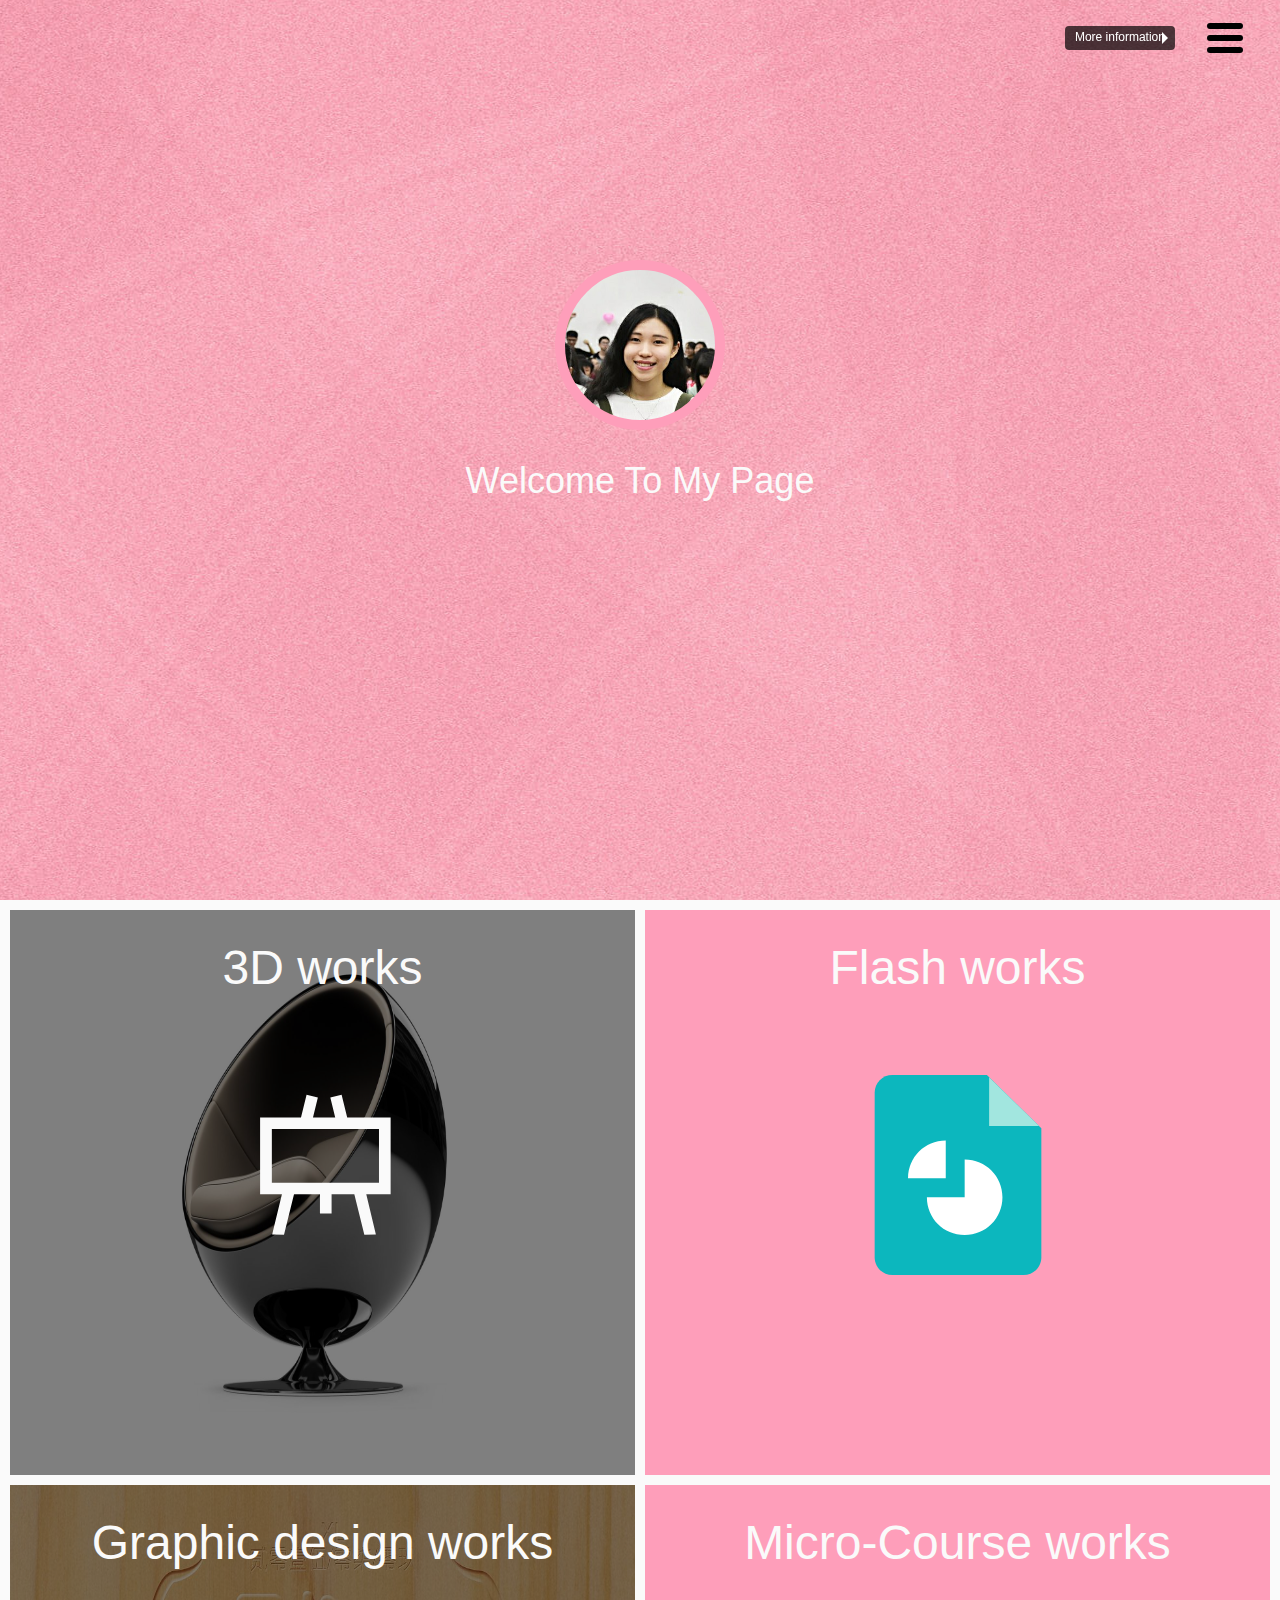
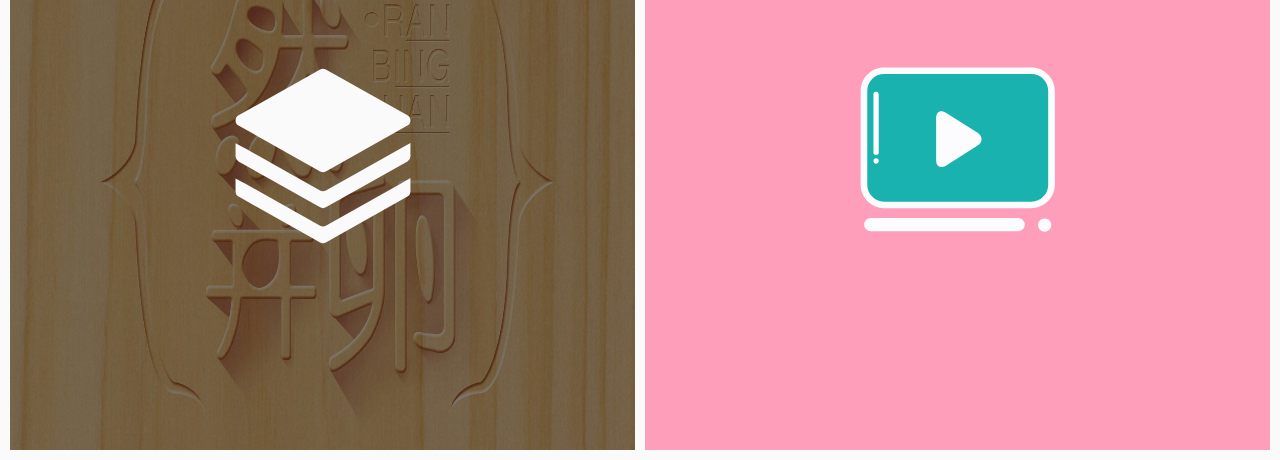
<file: index.html>
﻿<!DOCTYPE html>
<html lang="en">
<head>
  <meta charset="UTF-8">
  <meta name="viewport" content="width=device-width, initial-scale=1.0">
  <meta http-equiv="X-UA-Compatible" content="ie=edge">
  <title>Angel‘s Pages</title>
  <link rel="stylesheet" href="./css/init.css">
  <link rel="stylesheet" href="./css/main.css">
</head>
<style>
  /*吐司样式*/
		.yg-toast{
			position: fixed;
			background: rgba(0,0,0,.7);
			border-radius: 4px;
			top: 50px;
			right:50px;
			transform: translate(-50%,-50%);
			max-width: 60%;
			text-align: center;
			transition: all .1s;
    }
    .yg-toast:before{
      border: solid transparent;
      content: ' ';
      height: 0;
      left: 88%;
      position: absolute;
      width: 0;
      border-width: 6px;
      border-left-color: #fff;
      top: 6px;
    }
		.yg-toast-text{
			color: #fff;
			padding: 4px 10px;
		    padding-bottom: 6px;
		}
</style>

<body ng-app="myapp" ng-controller="ngCtrl">
  <div class="Home_pageContainner">
    <!--粉色主盒-->
    <div class="ContentBox MainBox">
      <div class="HeaderTop">
        <h3></h3>
        <svg t="1544606840153" class="icon"  onclick="changeBurger(event)" viewBox="0 0 1228 1024" version="1.1" xmlns="http://www.w3.org/2000/svg" p-id="2649" xmlns:xlink="http://www.w3.org/1999/xlink" width="43.171875" height="36"><defs><style type="text/css"></style></defs><path d="M85.333333 85.333333h853.333334a85.333333 85.333333 0 0 1 0 170.666667H85.333333a85.333333 85.333333 0 0 1 0-170.666667z m0 341.333334h853.333334a85.333333 85.333333 0 0 1 0 170.666666H85.333333a85.333333 85.333333 0 0 1 0-170.666666z m0 341.333333h853.333334a85.333333 85.333333 0 0 1 0 170.666667H85.333333a85.333333 85.333333 0 0 1 0-170.666667z" p-id="2650"></path></svg>
      </div>

      <div class="Avatar">

      </div>

      <div class="Introduction">
         <h1>Welcome To My Page</h1>
      </div>
    </div>

    <div class="ContentBox White CompareBox4">
      <div class="unit4">
        <div class="text-model" onclick="window.location.href='3d.html'">
            <div class="header">3D works</div>
            <svg t="1544374847860" class="icon" viewBox="0 0 1024 1024" version="1.1" xmlns="http://www.w3.org/2000/svg" p-id="1282" xmlns:xlink="http://www.w3.org/1999/xlink" width="200" height="200"><defs><style type="text/css"></style></defs><path d="M858.24026399 217.04494804h-222.32269583l-28.6364128-115.58697533-57.79348768 14.31820642 24.99177846 101.26876891h-113.7646582l24.9917785-101.26876891-57.7934877-14.31820642-28.63641279 115.58697533h-209.30614454V610.92578971h111.68200994L251.66897446 816.58729989l60.65712894 1.56198617L363.61131545 610.92578971h132.76882304v97.62413459h59.61580482V610.92578971h116.36796841l51.28521207 207.22349635 59.09514279-1.56198617-49.20256385-205.40117915H858.24026399V217.04494804z m-59.61580484 334.52536784H250.10698831V276.66075291H798.62445915v274.90956297z" fill="#FAFAFA" p-id="1283"></path></svg>
        </div>
      </div>
      <div class="Sakura unit4" onclick="window.location.href='Courseware.html'">
          <div class="header">Flash works</div>
          <svg t="1544375299036" class="icon" viewBox="0 0 1024 1024" version="1.1" xmlns="http://www.w3.org/2000/svg" p-id="2134" xmlns:xlink="http://www.w3.org/1999/xlink" width="200" height="200"><defs><style type="text/css"></style></defs><path d="M659.911111 0H176.355556C125.155556 0 85.333333 39.822222 85.333333 91.022222v841.955556c0 51.2 39.822222 91.022222 91.022223 91.022222h671.288888c51.2 0 91.022222-39.822222 91.022223-91.022222V273.066667L659.911111 0z" fill="#0CB7BE" p-id="2135"></path><path d="M546.133333 819.2c-108.088889 0-193.422222-85.333333-193.422222-193.422222h193.422222V432.355556c108.088889 0 193.422222 85.333333 193.422223 193.422222s-85.333333 193.422222-193.422223 193.422222z" fill="#FFFFFF" p-id="2136"></path><path d="M256 529.066667c0-108.088889 85.333333-193.422222 193.422222-193.422223v193.422223H256z" fill="#FFFFFF" p-id="2137"></path><path d="M671.288889 261.688889V11.377778l256 250.311111h-256z" fill="#A2E6DF" p-id="2138"></path></svg>
      </div>
      <div class="unit4">
          <div class="text-model" onclick="window.location.href='Flatwork.html'">
              <div class="header">Graphic design works</div>
              <svg t="1544376679028" class="icon" viewBox="0 0 1024 1024" version="1.1" xmlns="http://www.w3.org/2000/svg" p-id="5479" xmlns:xlink="http://www.w3.org/1999/xlink" width="200" height="200"><defs><style type="text/css"></style></defs><path d="M526.632 99.58l417.792 235.008a29.928 29.928 0 0 1 0 52.168l-417.792 235.008a29.928 29.928 0 0 1-29.344 0L79.496 386.76a29.928 29.928 0 0 1 0-52.168l417.792-235.008a29.928 29.928 0 0 1 29.344 0z m433.032 626.184a29.928 29.928 0 0 1-15.24 24.924l-417.792 235.008a29.928 29.928 0 0 1-29.344 0L79.496 750.688a29.912 29.912 0 0 1-15.252-25.368l-0.008 0.008v-68.024l45.292 24.32 0.08-0.04 3.188 1.796 0.392 0.208-0.008 0.008 384.108 216.06a29.928 29.928 0 0 0 29.344 0l387.02-217.7 46.012-26.22v67.784c0.028 0.74 0.028 1.48 0 2.224v0.02z m0-180a29.928 29.928 0 0 1-15.24 24.924l-417.792 235.008a29.928 29.928 0 0 1-29.344 0L79.496 570.688a29.912 29.912 0 0 1-15.252-25.368l-0.008 0.008v-68.024l45.292 24.32 0.08-0.04 3.188 1.796 0.392 0.208-0.008 0.008 384.108 216.06a29.928 29.928 0 0 0 29.344 0l387.02-217.7 46.012-26.22v67.784c0.028 0.74 0.028 1.48 0 2.224v0.02z" fill="#FAFAFA" p-id="5480"></path></svg>
          </div>
      </div>
      <div class="Sakura unit4" onclick="window.location.href='Microlesson.html'">
          <div class="header">Micro-Course works</div>
          <svg t="1544375673112" class="icon" viewBox="0 0 1024 1024" version="1.1" xmlns="http://www.w3.org/2000/svg" p-id="3121" xmlns:xlink="http://www.w3.org/1999/xlink" width="200" height="200"><defs><style type="text/css"></style></defs><path d="M887.98245925 105.19134815H133.34755555c-56.43377778 0-103.8866963 45.14702222-103.8866963 103.8866963V690.40355555c0 56.43377778 45.14702222 103.8866963 103.8866963 103.8866963h754.6349037c56.43377778 0 103.8866963-45.14702222 103.8866963-103.8866963V209.19940741c0.12136297-56.55514075-47.33155555-104.00805925-103.8866963-104.00805926" fill="#19B2AF" p-id="3122"></path><path d="M887.98245925 89.41416297H133.34755555c-65.536 0-119.78524445 54.24924445-119.78524444 119.78524444V690.40355555c0 65.536 54.24924445 119.78524445 119.78524444 119.78524445h754.6349037c65.536 0 119.78524445-54.24924445 119.78524445-119.78524445V209.19940741c0-65.536-54.24924445-119.78524445-119.78524445-119.78524444zM973.90743703 690.40355555c0 47.45291852-38.47205925 85.92497778-85.80361481 85.92497778H133.34755555c-47.45291852 0-85.92497778-38.3506963-85.92497777-85.92497778V209.19940741c0-47.45291852 38.47205925-85.92497778 85.92497777-85.92497778h754.6349037c47.45291852 0 85.80361482 38.47205925 85.80361483 85.92497778V690.40355555z m0 0" fill="#FCFCFF" p-id="3123"></path><path d="M612.36717037 423.76912592l-160.44183704-101.70216295c-29.36983703-18.08308148-51.94334815-6.79632592-51.94334815 27.06394073v214.69108148c0 33.86026667 22.57351111 45.14702222 51.94334815 27.06394074l160.44183704-101.70216295c27.06394075-17.96171852 27.06394075-47.33155555 0-65.41463705zM817.95602963 859.94761482h-752.45037038c-18.08308148 0-33.86026667 15.77718518-33.86026666 33.86026666 0 20.38897778 15.77718518 33.86026667 33.86026666 33.86026667H820.26192592c18.08308148 0 33.86026667-15.77718518 33.86026667-33.86026667 0-18.08308148-15.77718518-33.86026667-36.16616296-33.86026666zM921.84272592 896.11377778c0 12.1362963 6.43223703 23.30168889 16.99081483 29.36983704 10.43721482 6.06814815 23.42305185 6.06814815 33.86026666 0 10.43721482-6.06814815 16.99081482-17.23354075 16.99081481-29.36983704s-6.43223703-23.30168889-16.99081481-29.36983703c-10.43721482-6.06814815-23.42305185-6.06814815-33.86026666 0-10.43721482 6.06814815-16.99081482 17.23354075-16.99081483 29.36983703z m0 0" fill="#FCFCFF" p-id="3124"></path><path d="M94.8754963 213.68983703h-4.49042963c-6.79632592 0-11.28675555 4.49042963-11.28675556 11.28675556v300.4946963c0 6.79632592 4.49042963 11.28675555 11.28675556 11.28675556h4.49042963c6.79632592 0 11.28675555-4.49042963 11.28675555-11.28675556V227.28248889c0-6.79632592-4.49042963-13.59265185-11.28675555-13.59265186z m0 0M79.09831111 568.43377778c0 7.5245037 6.06814815 13.59265185 13.59265186 13.59265185 7.5245037 0 13.59265185-6.06814815 13.59265185-13.59265185 0-7.5245037-6.06814815-13.59265185-13.59265185-13.59265186-7.5245037 0-13.59265185 6.06814815-13.59265186 13.59265186z m0 0" fill="#FCFCFF" p-id="3125"></path></svg>
      </div>
    </div>
<!--
    <div class="ContentBox SecondWhite">

    </div> -->

    <ul class="BurgerBox" id="Burger">
      <li onclick="window.location.href='H5QRcode.html'">H5 Works</li>
      <li onclick="window.location.href='MoreVideo.html'">More videos</li>
      <li onclick="alert('正在开发中')">Still developping</li>
    </ul>

  </div>

  <!--吐司toast-->

  <script src="./js/angular.min.js"></script>
  <script src="https://mockjs.com/dist/mock.js"></script>
  <script>
      var app = angular.module('myapp', []);
      app.controller("ngCtrl",['$scope','$http',function($scope,$http){
        $scope.picList = [];
        $http({
          url:'https://test.com',
          method:'get',
        }).success(function(response){
          // $scope.picList = response;
          console.log($scope.picList);
        });
      }]);

      var obj = {'aa':'11', 'bb':'22', 'cc':'33', 'dd':'44'};
      var Random = Mock.Random;
      // Mock响应模板
      Mock.mock('https://test.com', {
          "user|5-8": [{   // 随机生成1到3个数组元素
              'name': '@cname',  // 中文名称
              'id|+1': 88,    // 属性值自动加 1，初始值为88
              'age|18-28': 0,   // 18至28以内随机整数, 0只是用来确定类型
              'birthday': '@date("yyyy-MM-dd")',  // 日期
              'city': '@city(true)',   // 中国城市
              'color': '@color',  // 16进制颜色
              'isMale|1': true,  // 布尔值
              'isFat|1-2': true,  // true的概率是1/3
              'fromObj|2': obj,  // 从obj对象中随机获取2个属性
              'fromObj2|1-3': obj,  // 从obj对象中随机获取1至3个属性
              'brother|1': ['jack', 'jim'], // 随机选取 1 个元素
              'sister|+1': ['jack', 'jim', 'lily'], // array中顺序选取元素作为结果
              'friends|2': ['jack', 'jim'], // 重复2次属性值生成一个新数组
              'image': Random.image('200x200', '#50B347', '#FFF', 'Mock.js'),
          }]
      });
      var bugflag = false;
      //汉堡菜单栏
      function changeBurger(event){
        var Burger = document.getElementById('Burger');
        event.stopPropagation()
        if(bugflag){
          Burger.style.display = 'none';
          bugflag = false;
        }else{
          Burger.style.display = 'block';
          bugflag = true;
        }
      }
      //文档的点击事件
      document.onclick = function(){
        var Burger = document.getElementById('Burger');
        Burger.style.display = 'none';
        bugflag = false;
      }
  </script>
<script type="text/javascript">
  //吐司
	//立即执行函数
	(function(window , undefined ){
		var Ygtoast = function(){ //构造函数大驼峰命名法
		};
		Ygtoast.prototype={  //prototype 属性使您有能力向对象添加属性和方法。
			create: function(str,duration) {
				let self = this;
				var toastHtml = '';
				var toastText = '<div class="yg-toast-text">'+str+'</div>';
				toastHtml = '<div class="yg-toast">'+toastText+'</div>';
				if(document.querySelector(".yg-toast"))return;    //当还没hide时禁止重复点击
				document.body.insertAdjacentHTML('beforeend', toastHtml);
				duration == null ? duration=2000 : '';  //如果toast没有加上时间，默认2000毫秒；
	            self.show();
	            setTimeout(function(){
                    self.hide();
                }, duration);
			},
			show:function(){
				let self = this;
	            document.querySelector(".yg-toast").style.display = "block";
	            document.querySelector(".yg-toast").style.marginTop =  "-"+Math.round(document.querySelector(".yg-toast").offsetHeight/2)+"px";
	            if(document.querySelector(".yg-toast"))return;
			},
			hide:function(){
				var self = this;
	            if(document.querySelector(".yg-toast")){
	                document.querySelector(".yg-toast").parentNode.removeChild(document.querySelector(".yg-toast"));
	            }
			},
			toast:function(str,duration){
				var self = this;
				return self.create(str,duration);
			}
		};
		window.Ygtoast = Ygtoast;
	}(window));

	// 以上是造轮子

	// 调用
	var yg = new Ygtoast();
	yg.toast("More information",2000);
</script>
</body>
</html>
</file>
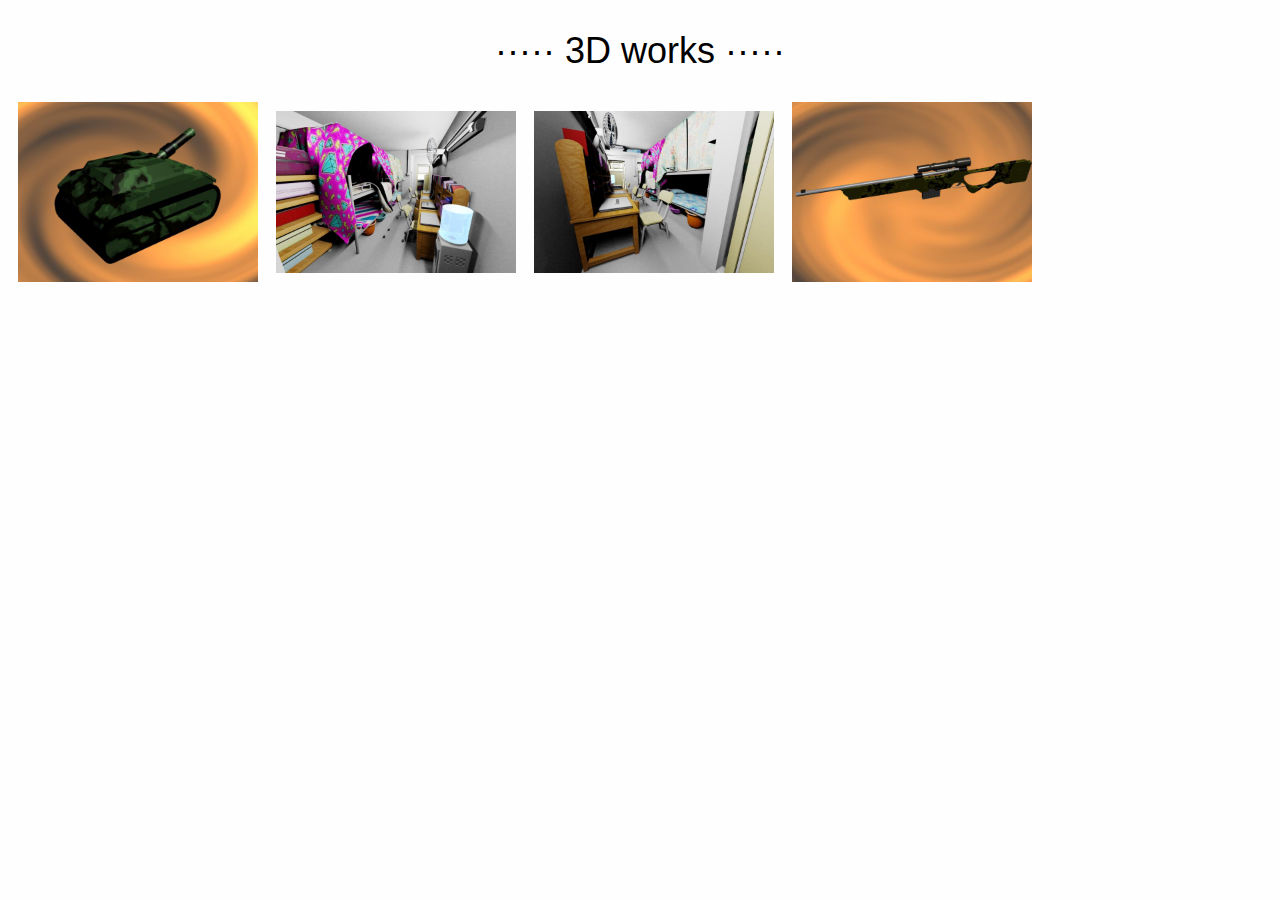
<file: 3d.html>
﻿<!DOCTYPE html>
<html lang="en">
<head>
    <meta charset="UTF-8">
    <meta name="viewport" content="width=device-width, initial-scale=1.0">
    <meta http-equiv="X-UA-Compatible" content="ie=edge">
    <title>Document</title>
    <link rel="stylesheet" href="./css/init.css">
    <link rel="stylesheet" href="./css/main.css">
    <link rel="stylesheet" href="./css/3d.css">
    <link href="./css/photoviewer.css" rel="stylesheet">
</head>
<body>
    <div class="3d-content" ng-app="myapp" ng-controller="ngCtrl">
        <div class="ContentBox SecondWhite">
            <h4>·····&nbsp3D works&nbsp·····</h4>
            <div class="threeDPictureWall">
                <img data-gallery="jquery" data-src="./media/3D作品/坦克.jpg" src="./media/3D作品/坦克.jpg">
                <img data-gallery="jquery" data-src="./media/3D作品/宿舍3.jpg" src="./media/3D作品/宿舍3.jpg">
                <img data-gallery="jquery" data-src="./media/3D作品/宿舍4.jpg" src="./media/3D作品/宿舍4.jpg">
                <img data-gallery="jquery" data-src="./media/3D作品/枪3.jpg" src="./media/3D作品/枪3.jpg">
            </div>
          </div>
    </div>
    <script src="./js/jquery-1.12.4.min.js"></script>
    <script src="./js/photoviewer.js"></script>
    <script>
    var items = [
        {
            src: './media/3D作品/坦克.jpg', // path to image
            title: 'Image Caption 1' // If you skip it, there will display the original image name(image1)
        },
        {
            src: './media/3D作品/宿舍3.jpg',
            title: 'Image Caption 2'
        },
        {
            src: './media/3D作品/宿舍4.jpg',
            title: 'Image Caption 3'
        },
        {
            src: './media/3D作品/枪3.jpg',
            title: 'Image Caption 4'
        }
    ];
    var options = {
        index: 0 // this option means you will start at first image
    };
    $('[data-gallery=jquery]').photoviewer(options);
    </script>
</body>
</html>
</file>
<file: css/init.css>
html {overflow-y:scroll;} 
body {margin:0; padding:29px00; font:12px"\5B8B\4F53",sans-serif;background:#ffffff;} 
div,dl,dt,dd,ul,ol,li,h1,h2,h3,h4,h5,h6,pre,form,fieldset,input,textarea,blockquote,p{padding:0; margin:0;} 
table,td,tr,th{font-size:12px;} 
li{list-style-type:none;} 
img{vertical-align:top;border:0;} 
ol,ul {list-style:none;} 
h1,h2,h3,h4,h5,h6{font-size:12px; font-weight:normal;} 
address,cite,code,em,th {font-weight:normal; font-style:normal;}
*{
    font-family: "Helvetica Neue",Helvetica,"PingFang SC","Hiragino Sans GB","Microsoft YaHei","微软雅黑",Arial,sans-serif;
    margin: 0;
    padding: 0;
}
</file>
<file: css/main.css>
*,p{
  margin: 0;
  padding: 0;
  font-family: "Helvetica Neue",Helvetica,"PingFang SC","Hiragino Sans GB","Microsoft YaHei","微软雅黑",Arial,sans-serif;
  overflow-x: hidden;
}
body{
  width: 100%;
}
h3{
  font-size: 24px;

}

/*公共样式*/
.Home_pageContainner{
  position: relative;
  width: 100%;
}

.ContentBox{
  width: 100%;
  height:100vh;
  min-height: 600px;
}

.Sakura{
  background-color: #fe9eba;
}

.White{
  background-color: #FAFAFA;
}

.Yellow{
  background-color: #FFDE01;
}

.Skyblue{
  background-color: #87ceeb
}

.SecondWhite{
  background-color: #FFFEFF;
}

.ThirdWhite{
  background-color: #FFFFFF;
}

/*头部样式*/
.HeaderTop{
  display: flex;
  width: 100%;
  flex-direction: row;
  flex-wrap: nowrap;
  justify-content: space-between;
  align-items: center;
}
.HeaderTop svg:hover{
  fill: White;
}
.HeaderText{
  line-height: 50px;
  font-weight: normal;
  margin:20px 0 0 30px;
  border-top: 2px solid #000000;
  border-bottom: 2px solid #000000;
}
.HeaderTop svg{
  margin: 20px 30px 0 0;
  cursor: pointer;
}
.BurgerBox{
  position: absolute;
  display: none;
  top: 65px;
  right: 30px;
  max-width: 240px;
  transition: transform ease-in-out 0.3s,box-shadow .3s ease-in-out;
  background-color: rgba(0,0,0,0.8);
  box-shadow: 0 1px 3px rgba(0,0,0,.02), 0 4px 8px rgba(0,0,0,.02);
  border-radius: 3px;
  overflow: hidden;
  -moz-box-shadow: 0 1px 3px rgba(0,0,0,.02),0 4px 8px rgba(0,0,0,.02);
  -webkit-box-shadow: 0 1px 3px rgba(0,0,0,.02), 0 4px 8px rgba(0,0,0,.02);
}
.BurgerBox li{
  font-size: 16px;
  text-align: center;
  cursor: pointer;
  color: #FAFAFA;
  padding: 15px 42px;
  transition: transform ease-in-out 0.3s,box-shadow .3s ease-in-out
  
}
.BurgerBox li:hover{
   background-color: #FAFAFA;
   color: #999999;
}
.MainBox{
  background:url("../images/backgroundImage.jpg") center center no-repeat;
}
/*用户头像*/
.Avatar{
  position: absolute;
  left: 50%;
  top: 300px;
  transform: translateX(-50%);
  margin-top: -40px;
  width: 150px;
  height: 150px;
  border-radius: 100px;
  border: 10px solid #fe9eba;
  background: url('../images//Avatar.jpg') no-repeat -50px -30px;
  background-size: 200%;
}

.Introduction{
  position: absolute;
  left: 50%;
  top: 450px;
  text-align: center;
  transform: translateX(-50%);
  width: 60%;
  padding: 10px 20px;
}

.Introduction h1{
  font-size: 36px;
  color: #FAFAFA;
}

.CompareBox4{
  height: auto;
  display: flex;
  flex-direction: row;
  flex-wrap: wrap;
  flex-direction: row;
  justify-content: flex-start;
  align-items: center;
}
.CompareBox4 .unit4{
  border-color: #FAFAFA;
  border-style: solid;
  border-width: 5px;
  box-sizing:border-box;
}
.Whitemodel{
  position: absolute;
  display: none;
  width: 100%;
  height: 100%;
  top: 0;
  left: 0;
  z-index: 1000;
  background-color: rgba(255,255,255,1);
}
.maxModel{
  position: absolute;
  display: none;
  width: 100%;
  height: 100%;
  top: 0;
  left: 0;
  background-color: rgba(0,0,0,1);
}
.CompareBox4 .Sakura{
  display: flex;
  flex-direction: column;
  justify-content: flex-start;
  align-items: center; 
}
.CompareBox4 .unit4 .text-model{
  display: flex;
  flex-direction: column;
  justify-content: flex-start;
  align-items: center;
  width: 100%;
  height: 100%;
  z-index: 100;
  background-color:  rgba(0,0,0,0.5);
}
.unit4 .header{
  color: #FAFAFA;
  font-size: 48px;
  font-weight: 300;
  padding-top: 30px;
}
.unit4 svg{
  margin-top: 80px;
  cursor: pointer;
}
.unit4:nth-child(1){
  background: url('../images/3d.jpg') center center no-repeat;
  background-size:100% 100%;
}
.unit4:nth-child(3){
  background: url('../images/3th.jpg') center center no-repeat;
  background-size:100% 100%;
}
.unit4 .header .Title-detail{

}
.PictureWall{
  width: 100%;
  display: flex;
  flex-direction: row;
  flex-wrap: nowrap;
  justify-content: flex-start;
  align-items: flex-start;
}
.SecondWhite h4{
  width: 100%;
  font-size: 36px;
  text-align: center;
  padding:  30px 0;
}

.pin{
  box-shadow: 0 1px 3px rgba(0,0,0,.02), 0 4px 8px rgba(0,0,0,.02);
  border-radius: 3px;
  overflow: hidden;
  -webkit-transition: transform .15s ease-in-out,box-shadow .15s ease-in-out;
  -moz-box-shadow: 0 1px 3px rgba(0,0,0,.02),0 4px 8px rgba(0,0,0,.02);
  -webkit-box-shadow: 0 1px 3px rgba(0,0,0,.02), 0 4px 8px rgba(0,0,0,.02);
}
/*h5页面*/
.QRcode{
  width: 360px;
  height: 360px;
  position: absolute;
  padding: 15px;
  top: 50%;
  left: 50%;
  transform: translateX(-50%) translateY(-50%);
}
.QRcode img{
  max-width: 100%;
  max-height: 100%;
}

/*媒体查询*/
@media (max-width: 768px){
  .unit4{
    width: 100%;
    height: 420px;
    border-width: 10px;
  }
  .unit4 .header{
    color: #FAFAFA;
    font-size: 36px;
    padding-top: 20px;
  }
  .unit4 svg{
    margin-top: 40px;
  }
}


@media (min-width: 768px){
  .unit4{
    width: 50%;
    height: 580px;
  }
  .unit4 .header{
    color: #FAFAFA;
    font-size: 48px;
    padding-top: 30px;
  }
  .unit4 svg{
    margin-top: 80px;
  }
  .CompareBox4 .unit4:nth-child(2),.CompareBox4 .unit4:nth-child(4){
    border-right-width: 10px;
  }
  .CompareBox4 .unit4:nth-child(1),.CompareBox4 .unit4:nth-child(3){
    border-left-width: 10px;
  }
  .CompareBox4 .unit4:nth-child(1),.CompareBox4 .unit4:nth-child(2){
    border-top-width: 10px;
  }
  .CompareBox4 .unit4:nth-child(3),.CompareBox4 .unit4:nth-child(4){
    border-bottom-width: 10px;
  }
}
</file>
<file: css/3d.css>
.threeDPictureWall{
    display: flex;
    flex-direction: row;
    flex-wrap: wrap;
    justify-content: flex-start;
    align-items: center;
}
.threeDPictureWall img{
    max-width: 240px;
    max-height: 180px;
    margin-left: 18px;
}

@media (max-width: 890px){
    .threeDPictureWall{
        justify-content: center;
    }
    .threeDPictureWall img{
        margin-bottom: 10px;
    }
}

@media (min-width: 890px){
    .threeDPictureWall{
        justify-content: flex-start;
    }
    .threeDPictureWall img{
        max-height: 180px;
        margin-left: 18px;
    }
}
</file>
<file: css/photoviewer.css>
/*!
 *  ____  _   _  ___  _____  ___  _   _ _____ ____ _    _ ____ ____
 * |  _ \| | | |/ _ \|_   _|/ _ \| | | |_   _|  __| |  | |  __|  _ \
 * | |_| | |_| | | | | | | | | | | | | | | | | |__| |  | | |__| |_| |
 * |  __/|  _  | | | | | | | | | | |_| | | | |  __| |/\| |  __|    /
 * | |   | | | | |_| | | | | |_| |\   / _| |_| |__|  /\  | |__| |\ \
 * |_|   |_| |_|\___/  |_|  \___/  \_/ |_____|____|_/  \_|____|_| \_\
 *
 * photoviewer - v2.2.0
 * A JS plugin to view images just like in Windows
 * https://github.com/nzbin/photoviewer#readme
 *
 * Copyright (c) 2018 nzbin
 * Released under MIT License
 */

.photoviewer-modal {
  position: absolute;
  z-index: 1090;
  width: 320px;
  height: 320px;
  cursor: default;
  overflow: visible !important;
}

.photoviewer-inner {
  position: absolute;
  top: -1px;
  left: -1px;
  right: -1px;
  bottom: -1px;
  background-color: rgba(255, 255, 255, 0.85);
  -webkit-box-shadow: 0 2px 10px 2px rgba(0, 0, 0, 0.3);
  box-shadow: 0 2px 10px 2px rgba(0, 0, 0, 0.3);
  border-radius: 5px;
  border: 1px solid #666;
  -webkit-backdrop-filter: blur(5px);
  backdrop-filter: blur(5px);
  cursor: inherit;
}

.photoviewer-maximize {
  position: fixed;
  top: 0;
  left: 0;
  width: 100%;
  height: 100%;
}

.photoviewer-maximize .photoviewer-inner {
  border-radius: 0;
}

.photoviewer-maximize .photoviewer-resizable-handle {
  display: none;
}

.photoviewer-toolbar {
  font-size: 0;
}

.photoviewer-button {
  display: inline-block;
  width: 40px;
  height: 40px;
  -webkit-box-sizing: border-box;
  box-sizing: border-box;
  margin: 0;
  font-size: 16px;
  color: #3d3d3d;
  line-height: 1;
  text-align: center;
  background: none;
  border-width: 0;
  border-radius: 0;
  cursor: pointer;
  outline: none;
}

.photoviewer-button:hover {
  color: #111;
}

.photoviewer-button svg {
  display: inline-block;
  font-size: inherit;
  width: 1em;
  height: 1em;
  overflow: visible;
  vertical-align: -.125em;
}

.photoviewer-header {
  position: relative;
  z-index: 2;
  height: 30px;
}

.photoviewer-header .photoviewer-toolbar {
  float: right;
}

.photoviewer-header .photoviewer-button {
  height: 30px;
}

.photoviewer-header .photoviewer-button:hover {
  color: #333;
  background-color: #eee;
}

.photoviewer-header .photoviewer-button-close:hover {
  color: #fff;
  background-color: #ff4545;
}

.photoviewer-title {
  padding: 8px 10px;
  font-size: 14px;
  line-height: 1;
  white-space: nowrap;
  text-overflow: ellipsis;
  -webkit-user-select: none;
  -moz-user-select: none;
  -ms-user-select: none;
  user-select: none;
  color: #333;
  overflow: hidden;
}

.photoviewer-stage {
  position: absolute;
  top: 30px;
  right: 0;
  bottom: 40px;
  left: 0;
  z-index: 1;
  border-top: 1px solid #666;
  border-bottom: 1px solid #666;
  background-color: #fff;
  overflow: hidden;
}

.photoviewer-stage.stage-ready {
  text-align: center;
  font-size: 0;
}

.photoviewer-stage.stage-ready:before {
  content: '';
  display: inline-block;
  height: 100%;
  vertical-align: middle;
  overflow: hidden;
}

.photoviewer-image {
  position: relative;
  display: inline-block;
}

.photoviewer-image.image-ready {
  max-width: 100%;
  max-height: 100%;
  vertical-align: middle;
}

.photoviewer-footer {
  position: absolute;
  bottom: 0;
  z-index: 2;
  width: 100%;
  height: 40px;
  color: #fff;
  text-align: center;
}

.photoviewer-footer .photoviewer-toolbar {
  display: inline-block;
}

.photoviewer-loader {
  position: absolute;
  top: 0;
  left: 0;
  right: 0;
  bottom: 0;
  z-index: 2;
  text-align: center;
  color: #333;
}

.photoviewer-loader::before {
  content: '';
  display: inline-block;
  position: relative;
  width: 36px;
  height: 36px;
  -webkit-box-sizing: border-box;
  box-sizing: border-box;
  border-width: 5px;
  border-style: solid;
  border-color: rgba(0, 0, 0, 0.5) rgba(0, 0, 0, 0.5) rgba(0, 0, 0, 0.5) rgba(255, 255, 255, 0.5);
  border-radius: 100%;
  -webkit-animation: photoviewerLoading 1s infinite linear;
  animation: photoviewerLoading 1s infinite linear;
}

.photoviewer-loader::after {
  content: '';
  display: inline-block;
  width: 0;
  height: 100%;
  vertical-align: middle;
  overflow: hidden;
}

@-webkit-keyframes photoviewerLoading {
  0% {
    -webkit-transform: rotateZ(0deg) translate3d(0, 0, 0);
    transform: rotateZ(0deg) translate3d(0, 0, 0);
  }
  100% {
    -webkit-transform: rotateZ(360deg) translate3d(0, 0, 0);
    transform: rotateZ(360deg) translate3d(0, 0, 0);
  }
}

@keyframes photoviewerLoading {
  0% {
    -webkit-transform: rotateZ(0deg) translate3d(0, 0, 0);
    transform: rotateZ(0deg) translate3d(0, 0, 0);
  }
  100% {
    -webkit-transform: rotateZ(360deg) translate3d(0, 0, 0);
    transform: rotateZ(360deg) translate3d(0, 0, 0);
  }
}

.photoviewer-resizable-handle {
  position: absolute;
  z-index: 10;
}

.photoviewer-resizable-handle-e {
  top: 0;
  right: -5px;
  bottom: 0;
  left: auto;
  width: 10px;
  cursor: e-resize;
}

.photoviewer-resizable-handle-s {
  top: auto;
  right: 0;
  bottom: -5px;
  left: 0;
  height: 10px;
  cursor: s-resize;
}

.photoviewer-resizable-handle-w {
  top: 0;
  right: auto;
  bottom: 0;
  left: -5px;
  width: 10px;
  cursor: w-resize;
}

.photoviewer-resizable-handle-n {
  top: -5px;
  right: 0;
  bottom: auto;
  left: 0;
  height: 10px;
  cursor: n-resize;
}

.photoviewer-resizable-handle-se {
  top: auto;
  right: -5px;
  bottom: -5px;
  left: auto;
  width: 10px;
  height: 10px;
  cursor: se-resize;
}

.photoviewer-resizable-handle-sw {
  top: auto;
  right: auto;
  bottom: -5px;
  left: -5px;
  width: 10px;
  height: 10px;
  cursor: sw-resize;
}

.photoviewer-resizable-handle-nw {
  top: -5px;
  right: auto;
  bottom: auto;
  left: -5px;
  width: 10px;
  height: 10px;
  cursor: nw-resize;
}

.photoviewer-resizable-handle-ne {
  top: -5px;
  right: -5px;
  bottom: auto;
  left: auto;
  width: 10px;
  height: 10px;
  cursor: ne-resize;
}

:-webkit-full-screen {
  top: 0 !important;
  left: 0 !important;
  width: 100% !important;
  height: 100% !important;
}

:-webkit-full-screen .photoviewer-header,
:-webkit-full-screen .photoviewer-footer,
:-webkit-full-screen .photoviewer-resizable-handle {
  display: none;
}

:-webkit-full-screen .photoviewer-stage {
  top: 0;
  right: 0;
  bottom: 0;
  left: 0;
  border-width: 0;
  background-color: #000;
}

:-moz-full-screen {
  top: 0 !important;
  left: 0 !important;
  width: 100% !important;
  height: 100% !important;
}

:-moz-full-screen .photoviewer-header,
:-moz-full-screen .photoviewer-footer,
:-moz-full-screen .photoviewer-resizable-handle {
  display: none;
}

:-moz-full-screen .photoviewer-stage {
  top: 0;
  right: 0;
  bottom: 0;
  left: 0;
  border-width: 0;
  background-color: #000;
}

:-ms-fullscreen {
  top: 0 !important;
  left: 0 !important;
  width: 100% !important;
  height: 100% !important;
}

:-ms-fullscreen .photoviewer-header,
:-ms-fullscreen .photoviewer-footer,
:-ms-fullscreen .photoviewer-resizable-handle {
  display: none;
}

:-ms-fullscreen .photoviewer-stage {
  top: 0;
  right: 0;
  bottom: 0;
  left: 0;
  border-width: 0;
  background-color: #000;
}

:full-screen {
  top: 0 !important;
  left: 0 !important;
  width: 100% !important;
  height: 100% !important;
}

:full-screen .photoviewer-header,
:full-screen .photoviewer-footer,
:full-screen .photoviewer-resizable-handle {
  display: none;
}

:full-screen .photoviewer-stage {
  top: 0;
  right: 0;
  bottom: 0;
  left: 0;
  border-width: 0;
  background-color: #000;
}

:-webkit-full-screen {
  top: 0 !important;
  left: 0 !important;
  width: 100% !important;
  height: 100% !important;
}

:-moz-full-screen {
  top: 0 !important;
  left: 0 !important;
  width: 100% !important;
  height: 100% !important;
}

:-ms-fullscreen {
  top: 0 !important;
  left: 0 !important;
  width: 100% !important;
  height: 100% !important;
}

:fullscreen {
  top: 0 !important;
  left: 0 !important;
  width: 100% !important;
  height: 100% !important;
}

:-webkit-full-screen .photoviewer-header,
:-webkit-full-screen .photoviewer-footer,
:-webkit-full-screen .photoviewer-resizable-handle {
  display: none;
}

:-moz-full-screen .photoviewer-header,
:-moz-full-screen .photoviewer-footer,
:-moz-full-screen .photoviewer-resizable-handle {
  display: none;
}

:-ms-fullscreen .photoviewer-header,
:-ms-fullscreen .photoviewer-footer,
:-ms-fullscreen .photoviewer-resizable-handle {
  display: none;
}

:fullscreen .photoviewer-header,
:fullscreen .photoviewer-footer,
:fullscreen .photoviewer-resizable-handle {
  display: none;
}

:-webkit-full-screen .photoviewer-stage {
  top: 0;
  right: 0;
  bottom: 0;
  left: 0;
  border-width: 0;
  background-color: #000;
}

:-moz-full-screen .photoviewer-stage {
  top: 0;
  right: 0;
  bottom: 0;
  left: 0;
  border-width: 0;
  background-color: #000;
}

:-ms-fullscreen .photoviewer-stage {
  top: 0;
  right: 0;
  bottom: 0;
  left: 0;
  border-width: 0;
  background-color: #000;
}

:fullscreen .photoviewer-stage {
  top: 0;
  right: 0;
  bottom: 0;
  left: 0;
  border-width: 0;
  background-color: #000;
}

::-webkit-backdrop {
  background-color: #000;
}

::backdrop {
  background-color: #000;
}

::-ms-backdrop {
  background-color: #000;
}

.is-grab {
  cursor: move;
  cursor: -webkit-grab;
  cursor: grab;
}

.is-grabbing {
  cursor: move;
  cursor: -webkit-grabbing;
  cursor: grabbing;
}

/*# sourceMappingURL=photoviewer.css.map */
</file>
